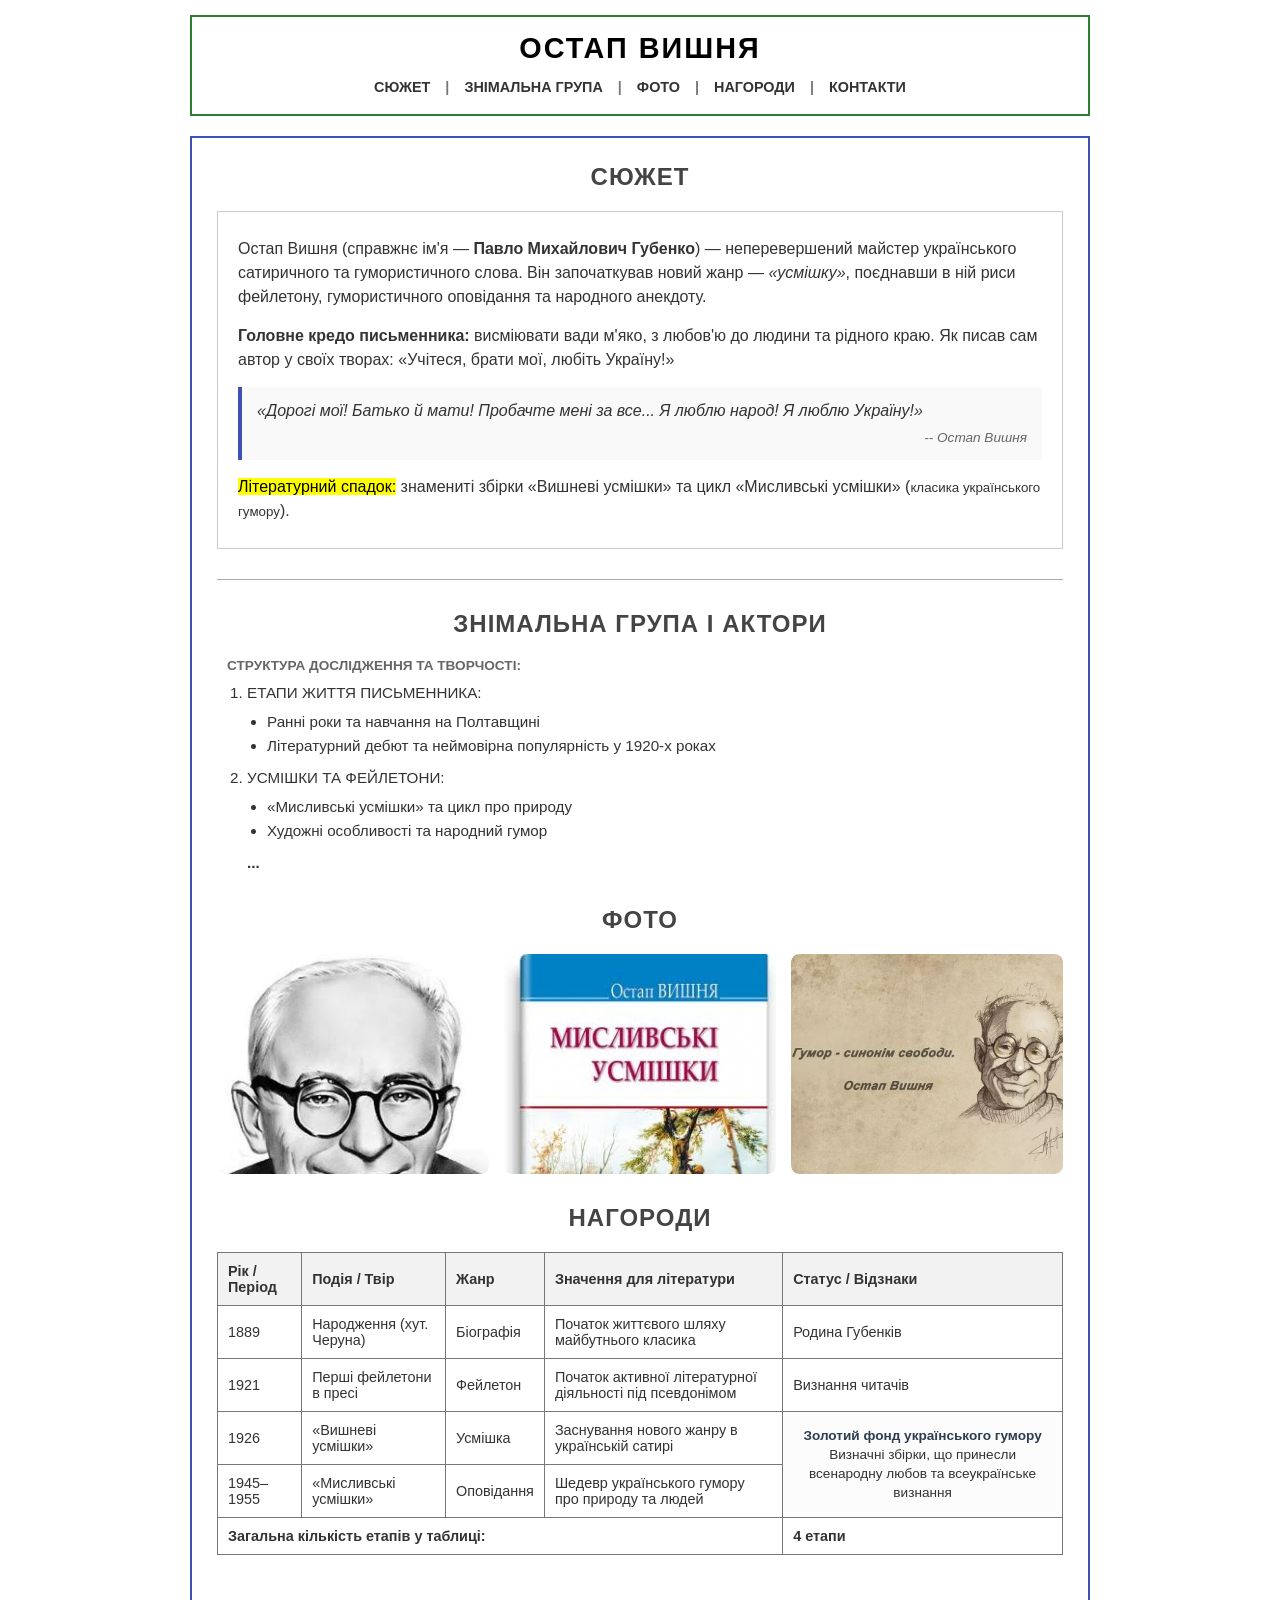
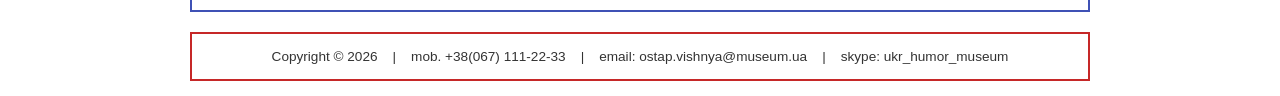
<file: index.html>
<!DOCTYPE html>
<html lang="uk">
<head>
    <meta charset="UTF-8">
    <meta name="viewport" content="width=device-width, initial-scale=1.0">
    <meta name="description" content="Персональний сайт, присвячений життю та творчості Остапа Вишні">
    <title>Остап Вишня — Життя і творчість</title>
    <link rel="stylesheet" href="css/styles.css">
</head>
<body>

    <!-- Шапка сайту (Зелена рамка на макеті) -->
    <header class="site-header">
        <div class="header-box">
            <h1>ОСТАП ВИШНЯ</h1>
            <nav class="main-nav">
                <ul>
                    <li><a href="#story">СЮЖЕТ</a></li>
                    <li><span>|</span></li>
                    <li><a href="#team">ЗНІМАЛЬНА ГРУПА</a></li>
                    <li><span>|</span></li>
                    <li><a href="#photos">ФОТО</a></li>
                    <li><span>|</span></li>
                    <li><a href="#awards">НАГОРОДИ</a></li>
                    <li><span>|</span></li>
                    <li><a href="contact.html">КОНТАКТИ</a></li>
                </ul>
            </nav>
        </div>
    </header>

    <!-- Головний контейнер вмісту (Синя рамка на макеті) -->
    <main class="main-container">
        
        <!-- Секція: СЮЖЕТ -->
        <section id="story" class="content-section">
            <h2>СЮЖЕТ</h2>
            <div class="story-content">
                <p>
                    Остап Вишня (справжнє ім'я — <strong>Павло Михайлович Губенко</strong>) — неперевершений майстер українського сатиричного та гумористичного слова. 
                    Він започаткував новий жанр — <em>«усмішку»</em>, поєднавши в ній риси фейлетону, гумористичного оповідання та народного анекдоту.
                </p>
                
                <p>
                    <strong>Головне кредо письменника:</strong> висміювати вади м'яко, з любов'ю до людини та рідного краю. 
                    Як писав сам автор у своїх творах: <q>Учітеся, брати мої, любіть Україну!</q>
                </p>

                <blockquote cite="https://uk.wikipedia.org/wiki/Остап_Вишня">
                    <p>«Дорогі мої! Батько й мати! Пробачте мені за все... Я люблю народ! Я люблю Україну!»</p>
                    <cite>-- Остап Вишня</cite>
                </blockquote>

                <p>
                    <mark>Літературний спадок:</mark> знамениті збірки «Вишневі усмішки» та цикл «Мисливські усмішки» (<small>класика українського гумору</small>).
                </p>
            </div>
        </section>

        <hr class="section-divider">

        <!-- Секція: ЗНІМАЛЬНА ГРУПА І АКТОРИ -->
        <section id="team" class="content-section">
            <h2>ЗНІМАЛЬНА ГРУПА І АКТОРИ</h2>
            <div class="team-content">
                <p class="text-label">СТРУКТУРА ДОСЛІДЖЕННЯ ТА ТВОРЧОСТІ:</p>
                <ol>
                    <li>ЕТАПИ ЖИТТЯ ПИСЬМЕННИКА:
                        <ul>
                            <li>Ранні роки та навчання на Полтавщині</li>
                            <li>Літературний дебют та неймовірна популярність у 1920-х роках</li>
                        </ul>
                    </li>
                    <li>УСМІШКИ ТА ФЕЙЛЕТОНИ:
                        <ul>
                            <li>«Мисливські усмішки» та цикл про природу</li>
                            <li>Художні особливості та народний гумор</li>
                        </ul>
                    </li>
                    <li class="dots">...</li>
                </ol>
            </div>
        </section>
       <!-- ФОТО -->
        <section id="photos" class="content-section">
            <h2>ФОТО</h2>
            <div class="photo-grid">
                
                <!-- 1. Звичайна картинка (Портрет Остапа Вишні) -->
                <div class="photo-card">
                    <img src="images/ostap_visnya.jpg" alt="Портрет Остапа Вишні">
                </div>

                <!-- 2. Картинка-посилання на іншу сторінку (Обкладинка книг) -->
                <div class="photo-card">
                    <a href="contact.html">
                        <img src="images/books.jpg" alt="Мисливські усмішки">
                    </a>
                </div>

                             <!-- 3. Картинка з інтерактивною областю переходу (Ілюстрація з риболовлею) -->
<div class="photo-card">
    <img src="images/nature.jpg" alt="Ілюстрація до творів" usemap="#workmap">
    <map name="workmap">
        <area shape="rect" coords="0,0,250,250" href="https://uk.wikipedia.org/wiki/Остап_Вишня" target="_blank" alt="Біографія Остапа Вишні на Вікіпедії">
    </map>
</div>
            </div>
        </section>
        <!-- Секція: НАГОРОДИ (Таблиця з об'єднанням комірок для літературної спадщини) -->
        <section id="awards" class="content-section">
            <h2>НАГОРОДИ</h2>
            <div class="table-wrap">
            <table class="custom-table">
                <thead>
                    <tr>
                        <th>Рік / Період</th>
                        <th>Подія / Твір</th>
                        <th>Жанр</th>
                        <th>Значення для літератури</th>
                        <th>Статус / Відзнаки</th>
                    </tr>
                </thead>
                <tbody>
                    <tr>
                        <td>1889</td>
                        <td>Народження (хут. Черуна)</td>
                        <td>Біографія</td>
                        <td>Початок життєвого шляху майбутнього класика</td>
                        <td>Родина Губенків</td>
                    </tr>
                    <tr>
                        <td>1921</td>
                        <td>Перші фейлетони в пресі</td>
                        <td>Фейлетон</td>
                        <td>Початок активної літературної діяльності під псевдонімом</td>
                        <td>Визнання читачів</td>
                    </tr>
                    <tr>
                        <td>1926</td>
                        <td>«Вишневі усмішки»</td>
                        <td>Усмішка</td>
                        <td>Заснування нового жанру в українській сатирі</td>
                        <td rowspan="2" class="merged-content-cell">
                            <strong>Золотий фонд українського гумору</strong><br>
                            <span>Визначні збірки, що принесли всенародну любов та всеукраїнське визнання</span>
                        </td>
                    </tr>
                    <tr>
                        <td>1945–1955</td>
                        <td>«Мисливські усмішки»</td>
                        <td>Оповідання</td>
                        <td>Шедевр українського гумору про природу та людей</td>
                    </tr>
                </tbody>
                <tfoot>
                    <tr>
                        <td colspan="4">Загальна кількість етапів у таблиці:</td>
                        <td><strong>4 етапи</strong></td>
                    </tr>
                </tfoot>
            </table>
            </div>
        </section>

    </main>

    <!-- Підвал сайту (Червона рамка на макеті) -->
    <footer class="site-footer">
        <div class="footer-content">
            <span>Copyright &copy; 2026</span> 
            <span>|</span> 
            <span>mob. +38(067) 111-22-33</span> 
            <span>|</span> 
            <span>email: ostap.vishnya@museum.ua</span> 
            <span>|</span> 
            <span>skype: ukr_humor_museum</span>
        </div>
    </footer>

</body>
</html>
</file>
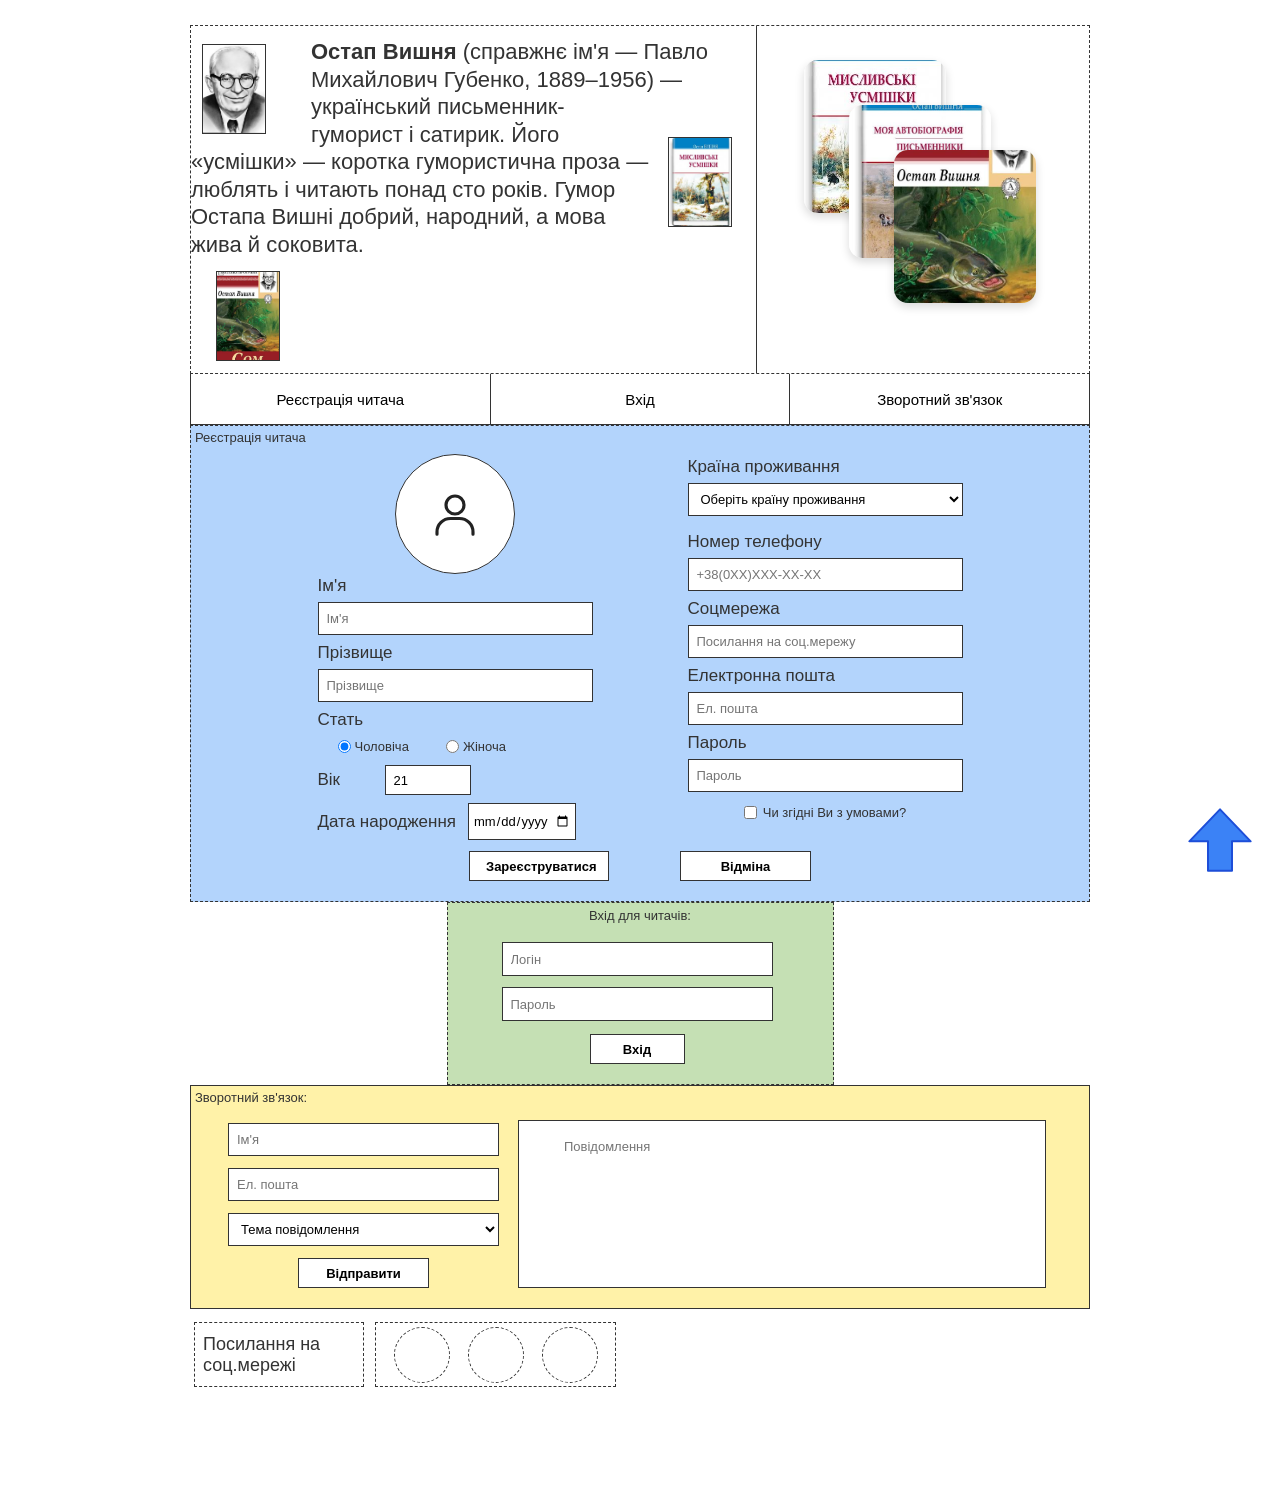
<file: contact.html>
<!DOCTYPE html>
<html lang="uk">
<head>
<meta charset="UTF-8">
<meta name="viewport" content="width=device-width, initial-scale=1">
<meta name="description" content="Остап Вишня — український письменник-гуморист і сатирик">
<title>Остап Вишня — український гуморист</title>
<link rel="stylesheet" href="css/styles.css">
</head>
<body id="top">

<div class="page">

  <!-- Верхній блок -->
  <header class="top">
    <div class="info">
      <img class="pic left" src="images/ostap_visnya.jpg" alt="Портрет Остапа Вишні">
      <span class="spacer"></span>
      <img class="pic right" src="images/books.jpg" alt="Остап Вишня, «Мисливські усмішки»">
      <p><strong>Остап Вишня</strong> (справжнє ім'я — Павло Михайлович Губенко, 1889–1956) — український письменник-гуморист і сатирик. Його «усмішки» — коротка гумористична проза — люблять і читають понад сто років. Гумор Остапа Вишні добрий, народний, а мова жива й соковита.</p>
      <img class="pic nowrap" src="images/som.jpg" alt="Остап Вишня, «Сом»">
    </div>
    <div class="cards">
      <div class="card red"><img src="images/books.jpg" alt="«Мисливські усмішки»"></div>
      <div class="card blue"><img src="images/moia-avtobiohrafiia.jpg" alt="«Моя автобіографія. Письменники»"></div>
      <div class="card orange"><img src="images/som.jpg" alt="«Сом»"></div>
    </div>
  </header>

  <!-- Меню -->
  <nav class="menu">
    <a href="#reg">Реєстрація читача</a>
    <a href="#login">Вхід</a>
    <a href="#feedback">Зворотний зв'язок</a>
  </nav>

  <main>

    <!-- Форма реєстрації -->
    <form id="reg" action="#" method="post" autocomplete="on">
      <fieldset>
        <legend>Реєстрація читача</legend>

        <div class="reg-grid">
          <div class="col-left">
            <div class="avatar">
              <svg width="54" height="54" viewBox="0 0 24 24" fill="none" stroke="#222" stroke-width="1.4" stroke-linecap="round" aria-hidden="true">
            <circle cx="12" cy="8" r="4"/><path d="M4 21v-1a6 6 0 0 1 6-6h4a6 6 0 0 1 6 6v1"/>
          </svg>
            </div>

            <div class="f">
              <label for="fname">Ім'я</label>
              <input type="text" id="fname" name="fname" placeholder="Ім'я" required minlength="2" maxlength="30">
            </div>
            <div class="f">
              <label for="lname">Прізвище</label>
              <input type="text" id="lname" name="lname" placeholder="Прізвище" required minlength="2" maxlength="30">
            </div>

            <div class="gender">
              <span class="gl">Стать</span>
              <div class="opts">
                <label for="male"><input type="radio" name="sex" id="male" value="male" checked>Чоловіча</label>
                <label for="female"><input type="radio" name="sex" id="female" value="female">Жіноча</label>
              </div>
            </div>

            <div class="inl age">
              <label for="age">Вік</label>
              <input type="number" id="age" name="age" value="21" min="14" max="100" step="1">
            </div>
            <div class="inl date">
              <label for="bd">Дата народження</label>
              <input type="date" id="bd" name="birthdate" min="1920-01-01" max="2012-12-31">
            </div>
          </div>

          <div class="col-right">
            <div class="f">
              <label for="country">Країна проживання</label>
              <select id="country" name="country" required>
                <option value="" selected disabled>Оберіть країну проживання</option>
                <optgroup label="Європа">
                  <option value="ua">Україна</option>
                  <option value="pl">Польща</option>
                  <option value="de">Німеччина</option>
                </optgroup>
                <optgroup label="Інше">
                  <option value="other">Інша країна</option>
                </optgroup>
              </select>
            </div>
            <div class="f">
              <label for="phone">Номер телефону</label>
              <input type="tel" id="phone" name="phone" placeholder="+38(0XX)XXX-XX-XX"
                     pattern="\+38\(0\d{2}\)\d{3}-\d{2}-\d{2}" title="Формат: +38(0XX)XXX-XX-XX" required>
            </div>
            <div class="f">
              <label for="social">Соцмережа</label>
              <input type="url" id="social" name="social" placeholder="Посилання на соц.мережу">
            </div>
            <div class="f">
              <label for="email">Електронна пошта</label>
              <input type="email" id="email" name="email" placeholder="Ел. пошта" required>
            </div>
            <div class="f">
              <label for="pass">Пароль</label>
              <input type="password" id="pass" name="password" placeholder="Пароль" required minlength="8" autocomplete="new-password">
            </div>
            <div class="terms">
              <input type="checkbox" id="terms" name="terms" required>
              <label for="terms">Чи згідні Ви з умовами?</label>
            </div>
          </div>
        </div>

        <div class="btns">
          <button class="btn" type="submit">Зареєструватися</button>
          <button class="btn" type="reset">Відміна</button>
        </div>
      </fieldset>
    </form>

    <!-- Форма входу -->
    <form id="login" action="#" method="post">
      <fieldset>
        <legend>Вхід для читачів:</legend>
        <input type="text" id="log" name="login" placeholder="Логін" aria-label="Логін" required>
        <input type="password" id="lpass" name="password" placeholder="Пароль" aria-label="Пароль" required>
        <button class="btn" type="submit">Вхід</button>
      </fieldset>
    </form>

    <!-- Форма зворотного зв'язку -->
    <form id="feedback" action="#" method="post">
      <fieldset>
        <legend>Зворотний зв'язок:</legend>
        <div class="fb-grid">
          <div class="fb-left">
            <input type="text" name="name" placeholder="Ім'я" aria-label="Ім'я" required>
            <input type="email" name="email" placeholder="Ел. пошта" aria-label="Ел. пошта" required>
            <select name="topic" aria-label="Тема повідомлення" required>
              <option value="" selected disabled>Тема повідомлення</option>
              <option value="about-site">Про сайт</option>
              <option value="works">Про творчість письменника</option>
              <option value="suggestion">Пропозиція</option>
            </select>
            <button class="btn" type="submit">Відправити</button>
          </div>
          <textarea name="message" placeholder="Повідомлення" aria-label="Повідомлення" required maxlength="500"></textarea>
        </div>
      </fieldset>
    </form>

  </main>

  <!-- Соцмережі -->
  <footer class="social">
    <div class="title">Посилання на соц.мережі</div>
    <div class="icons">
      <a href="#" aria-label="Facebook" title="Facebook"></a>
      <a href="#" aria-label="Instagram" title="Instagram"></a>
      <a href="#" aria-label="YouTube" title="YouTube"></a>
    </div>
  </footer>

</div>

<!-- Завжди видима стрілка нагору -->
<a class="to-top" href="#top" aria-label="Нагору">
  <svg viewBox="0 0 54 54" width="72" height="72"><path d="M27 4 L50 28 H36 V50 H18 V28 H4 Z" fill="#3b82f6" stroke="#1d4ed8" stroke-width="1.5" stroke-linejoin="round"/></svg>
</a>

</body>
</html>
</file>
<file: css/styles.css>
* { box-sizing: border-box; margin: 0; padding: 0; }

html { scroll-behavior: smooth; }

body {
  font-family: Arial, Helvetica, sans-serif;
  font-size: 14px;
  background: #fff;
  color: #333;
  padding: 15px;
}

img { max-width: 100%; height: auto; display: block; }

/* Гнучкий контейнер замість фіксованих 844px */
.page { width: 100%; max-width: 900px; margin: 0 auto; padding-bottom: 90px; }


.site-header,
.main-container,
.site-footer { width: 100%; max-width: 900px; margin: 0 auto 20px; background: #fff; }

.site-header { border: 2px solid #2e7d32; padding: 15px; text-align: center; }
.header-box h1 { font-size: clamp(1.3rem, 4vw, 1.8rem); letter-spacing: 2px; margin-bottom: 10px; color: #000; }


.main-nav ul {
  list-style: none;
  display: flex;
  flex-wrap: wrap;
  justify-content: center;
  align-items: center;
  gap: 8px 15px;
  font-weight: bold;
  font-size: 0.9rem;
}
.main-nav a { text-decoration: none; color: #333; transition: color .2s; padding: 4px 0; display: inline-block; }
.main-nav a:hover { color: #1976d2; }
.main-nav li span { color: #777; }

.main-container { border: 2px solid #3f51b5; padding: clamp(12px, 3vw, 25px); }
.content-section { margin-bottom: 30px; }
.content-section h2 { text-align: center; font-size: clamp(1.15rem, 3vw, 1.5rem); letter-spacing: 1px; margin-bottom: 20px; color: #444; }

/* FLEXBOX #2: колонка «Сюжет» */
.story-content {
  border: 1px solid #ccc;
  padding: clamp(12px, 3vw, 25px) clamp(10px, 3vw, 20px);
  display: flex;
  flex-direction: column;
  gap: 15px;
  font-size: 1rem;
  line-height: 1.5;
}
.story-content blockquote { background: #f9f9f9; border-left: 4px solid #3f51b5; padding: 12px 15px; font-style: italic; }
.story-content cite { display: block; text-align: right; font-size: .85rem; color: #666; margin-top: 5px; }

.team-content { padding-left: 10px; }
.team-content .text-label { font-size: .85rem; color: #666; margin-bottom: 8px; font-weight: bold; }
.team-content ol { padding-left: 20px; font-size: .95rem; line-height: 1.6; }
.team-content ul { padding-left: 20px; list-style: disc; margin: 4px 0 8px; }
.team-content .dots { list-style: none; font-weight: bold; margin-top: 5px; }


.photo-grid {
  display: grid;
  grid-template-columns: repeat(3, 1fr);
  gap: 15px;
}
.photo-card { height: 220px; overflow: hidden; border-radius: 8px; }
.photo-card a { display: block; width: 100%; height: 100%; }
.photo-card img { width: 100%; height: 100%; object-fit: cover; object-position: center top; border-radius: 8px; }

/* Таблиця: горизонтальний скрол на вузьких екранах */
.table-wrap { overflow-x: auto; -webkit-overflow-scrolling: touch; margin-top: 10px; }
.custom-table { width: 100%; min-width: 640px; border-collapse: collapse; font-size: .9rem; }
.custom-table th, .custom-table td { border: 1px solid #777; padding: 10px; text-align: left; vertical-align: middle; }
.custom-table th { background: #f2f2f2; }
.custom-table tfoot td { font-weight: bold; }
.merged-content-cell { background: #fcfcfc; text-align: center !important; font-size: .85rem; line-height: 1.4; }
.merged-content-cell strong { color: #2c3e50; }
.section-divider { border: none; border-top: 1px solid #aaa; margin: 30px 0; }

.site-footer { border: 2px solid #c62828; padding: 15px; text-align: center; font-size: .85rem; margin-bottom: 0; }
.footer-content { display: flex; justify-content: center; flex-wrap: wrap; gap: 6px 15px; }




.top { display: flex; border: 1px dashed #333; min-height: 325px; margin-top: 10px; }

.info {
  flex: 0 0 63%;
  border-right: 1px solid #333;
  padding: 12px 10px 12px 0;
  font-size: clamp(15px, 2.4vw, 22px);
  line-height: 1.25;
  overflow: hidden;
}
.info p { margin: 0; }

.pic { width: 64px; height: 90px; border: 1px solid #333; background: #fff; object-fit: cover; }
.pic.left   { float: left;  margin: 6px 45px 8px 11px; }
.spacer     { float: right; width: 0; height: 81px; }
.pic.right  { float: right; clear: right; margin: 18px 14px 0 12px; }
.pic.nowrap { float: left;  clear: both;  margin: 13px 0 0 25px; }

.cards { flex: 1; position: relative; }
.card {
  position: absolute;
  width: 142px; height: 153px;
  border-radius: 14px;
  overflow: hidden;
  background: transparent;
  box-shadow: 0 4px 10px rgba(0,0,0,.15);
}
.card img { width: 100%; height: 100%; object-fit: cover; }
.card.red    { left: 47px;  top: 34px;  z-index: 1; }
.card.blue   { left: 92px;  top: 79px;  z-index: 2; }
.card.orange { left: 137px; top: 124px; z-index: 3; }

/* Меню (sticky) */
.menu { position: sticky; top: 0; z-index: 10; display: flex; background: #fff; border: 1px solid #333; border-top: 0; }
.menu a {
  flex: 1; min-height: 50px;
  display: flex; align-items: center; justify-content: center; text-align: center;
  color: #000; text-decoration: none; font-size: 15px; padding: 4px 8px;
  border-left: 1px solid #333;
}
.menu a:first-child { border-left: 0; }
.menu a:hover { background: #b3d4fc; }

/* Спільні елементи форм */
form { position: relative; }
fieldset { border: 0; min-width: 0; }
legend { position: absolute; top: 4px; left: 4px; font-size: 13px; }

input[type=text], input[type=email], input[type=password], input[type=tel],
input[type=url], input[type=number], input[type=date], select, textarea {
  display: block; width: 100%; height: 33px;
  border: 1px solid #333; background: #fff;
  padding: 0 8px; font: 13px Arial, sans-serif;
}

.btn { height: 30px; padding: 0 16px; background: #fff; border: 1px solid #333; font: bold 13px Arial, sans-serif; cursor: pointer; }
.btn:hover { background: #f1f1f1; }

.f { margin-bottom: 8px; }
.f label { display: block; height: 20px; line-height: 20px; font-size: 17px; }
.f input, .f select { margin-top: 6px; }

/* Форма реєстрації: висота за вмістом, а не фіксовані 466px */
#reg { background: #b3d4fc; border: 1px dashed #333; padding: 0 12px 20px; }

/* GRID #2: дві колонки форми реєстрації */
.reg-grid {
  display: grid;
  grid-template-columns: repeat(2, minmax(0, 275px));
  column-gap: clamp(20px, 8vw, 95px);
  justify-content: center;
}
.col-left  { padding-top: 28px; }
.col-right { padding-top: 31px; }

.avatar { width: 120px; height: 120px; border: 1px solid #333; border-radius: 50%; background: #fff; margin: 0 auto 2px; display: flex; align-items: center; justify-content: center; }
.col-right .f:first-child { margin-bottom: 16px; }
.gender { margin-top: 3px; }
.gender .gl { display: block; height: 20px; line-height: 20px; font-size: 17px; }
.gender .opts { display: flex; align-items: center; gap: 37px; height: 24px; margin-top: 4px; padding-left: 20px; font-size: 13px; }
.gender .opts label { display: flex; align-items: center; gap: 4px; }
.gender input { margin: 0; }

.inl { display: flex; align-items: center; }
.inl label { font-size: 17px; }
.inl.age { margin-top: 7px; }
.inl.age label { width: 67px; }
.inl.age input { width: 86px; height: 30px; }
.inl.date { margin-top: 8px; }
.inl.date label { margin-right: 12px; }
.inl.date input { width: 108px; height: 37px; padding: 0 4px; }

.terms { display: flex; align-items: center; justify-content: center; gap: 6px; min-height: 24px; margin-top: 4px; font-size: 13px; }
.terms input { margin: 0; }

.btns { display: flex; flex-wrap: wrap; justify-content: center; gap: 12px 71px; margin-top: 11px; }
.btns .btn:first-child { width: 140px; }
.btns .btn:last-child  { width: 131px; }

/* Форма входу: центрується замість margin-left: 247px */
#login {
  width: 100%; max-width: 387px; margin: 0 auto;
  background: #c5e0b4; border: 1px dashed #333;
  padding: 39px clamp(20px, 8vw, 60px) 20px clamp(20px, 8vw, 54px);
}
#login legend { left: 0; right: 0; top: 5px; text-align: center; }
#login input { height: 34px; margin-bottom: 11px; }
#login .btn { display: block; width: 95px; margin: 13px auto 0; }

/* Зворотний зв'язок: висота за вмістом */
#feedback { background: #fff2a8; border: 1px solid #333; padding-bottom: 20px; }

/* FLEXBOX #4: ліва колонка + textarea */
.fb-grid { display: flex; gap: 19px; padding: 34px clamp(12px, 5vw, 43px) 0 clamp(12px, 4vw, 37px); }
.fb-left { width: 271px; flex: none; padding-top: 3px; }
.fb-left input, .fb-left select { margin-bottom: 12px; }
.fb-left .btn { display: block; width: 131px; margin: 0 auto; }
.fb-grid textarea { flex: 1; min-width: 0; height: 168px; padding: 18px 10px 0 45px; resize: none; }

/* FLEXBOX #5: соцмережі */
.social { display: flex; flex-wrap: wrap; align-items: center; gap: 11px; margin: 13px 0 0 4px; }
.social .title { display: flex; align-items: center; width: 170px; height: 65px; padding: 0 8px; border: 1px dashed #333; font-size: 18px; line-height: 1.15; }
.social .icons { display: flex; align-items: center; justify-content: center; gap: 18px; width: 241px; height: 65px; border: 1px dashed #333; }
.social .icons a { width: 56px; height: 56px; border: 1px dashed #333; border-radius: 50%; display: block; }
.social .icons a:hover { background: #b3d4fc; }

/* Фіксована стрілка */
.to-top { position: fixed; right: 24px; bottom: 24px; width: 72px; height: 72px; z-index: 1000; }
.to-top svg { width: 100%; height: 100%; }

/* Доступність: помітний фокус з клавіатури */
a:focus-visible, button:focus-visible, input:focus-visible, select:focus-visible, textarea:focus-visible {
  outline: 3px solid #1d4ed8; outline-offset: 2px;
}




@media (max-width: 1024px) {
  body { padding: 12px; }
  .photo-card { height: 200px; }
}


@media (max-width: 768px) {
  /* верхній блок: текст зверху, картки — рядом знизу */
  .top { flex-direction: column; min-height: 0; }
  .info { flex: none; border-right: 0; border-bottom: 1px solid #333; padding: 12px 10px 12px 0; }

  /* картки: з absolute у flex-ряд */
  .cards { display: flex; justify-content: center; gap: 16px; position: static; padding: 16px 10px; flex-wrap: wrap; }
  .card { position: static; width: 120px; height: 130px; }

  /* реєстрація: колонки одна під одною */
  .reg-grid { grid-template-columns: minmax(0, 420px); }
  .col-right { padding-top: 8px; }

  /* зворотний зв'язок: колонка */
  .fb-grid { flex-direction: column; }
  .fb-left { width: 100%; }
  .fb-grid textarea { height: 140px; padding: 12px; }

  /* галерея: 2 колонки, третє фото на всю ширину */
  .photo-grid { grid-template-columns: repeat(2, 1fr); }
  .photo-grid .photo-card:nth-child(3) { grid-column: 1 / -1; }
  .photo-card { height: 300px; }
  .photo-grid .photo-card:nth-child(3) { height: 340px; }
  .photo-grid .photo-card:nth-child(3) img { object-position: center 70%; }

  .main-nav ul { gap: 6px 12px; }
}

/* 3) Mobile (≤ 480px) */
@media (max-width: 480px) {
  body { padding: 8px; font-size: 14px; }

  /* меню: вертикальне */
  .menu { flex-direction: column; }
  .menu a { border-left: 0; border-bottom: 1px solid #333; }
  .menu a:last-child { border-bottom: 0; }

  /* прибираємо роздільники «|» у навігації */
  .main-nav ul { flex-direction: column; gap: 4px; }
  .main-nav li span, .footer-content span:nth-child(even) { display: none; }
  .footer-content { flex-direction: column; gap: 4px; }

  /* картинки в тексті (обтікання як у макеті) */
  .pic { width: 56px; height: 78px; }
  .pic.left  { margin: 4px 12px 6px 8px; }
  .pic.right { margin: 4px 8px 6px 12px; }
  .pic.nowrap { margin: 8px 0 0 10px; }

  .photo-grid { grid-template-columns: 1fr; }
  .photo-card { height: 280px; }

  /* поля зручні для пальця; 16px не викликає zoom в iOS */
  input[type=text], input[type=email], input[type=password], input[type=tel],
  input[type=url], input[type=number], input[type=date], select, textarea { height: 40px; font-size: 16px; }
  .fb-grid textarea { height: 120px; }
  .inl.date { flex-wrap: wrap; row-gap: 4px; }
  .inl.date input { width: 150px; height: 40px; }
  .inl.age input { height: 40px; }
  .btn { height: 40px; }
  .gender .opts { gap: 20px; padding-left: 0; }

  .btns { flex-direction: column; align-items: center; }

  #login { padding-left: 20px; padding-right: 20px; }

  .social { flex-direction: column; align-items: stretch; margin-left: 0; }
  .social .title, .social .icons { width: 100%; }

  .to-top { width: 48px; height: 48px; right: 12px; bottom: 12px; }
}

/* Повага до системних налаштувань користувача */
@media (prefers-reduced-motion: reduce) {
  html { scroll-behavior: auto; }
  * { transition: none !important; }
}
</file>
